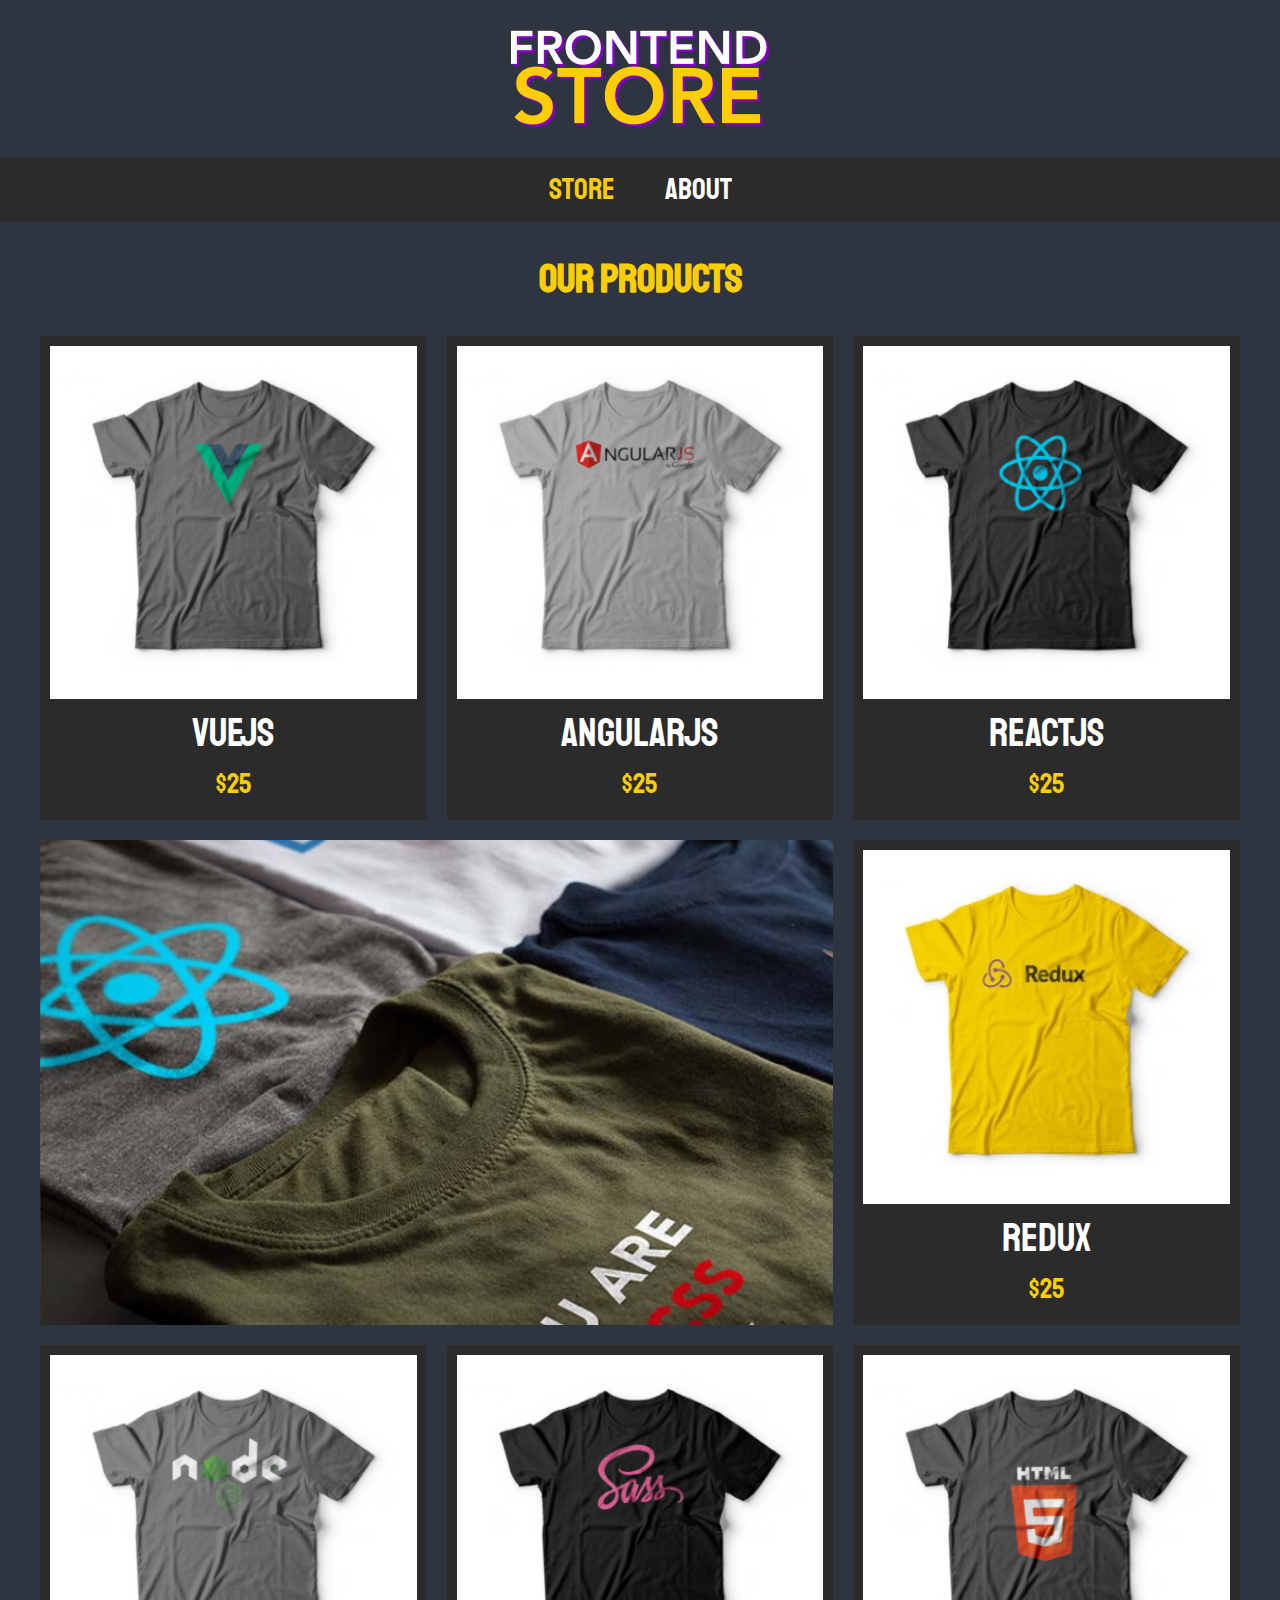
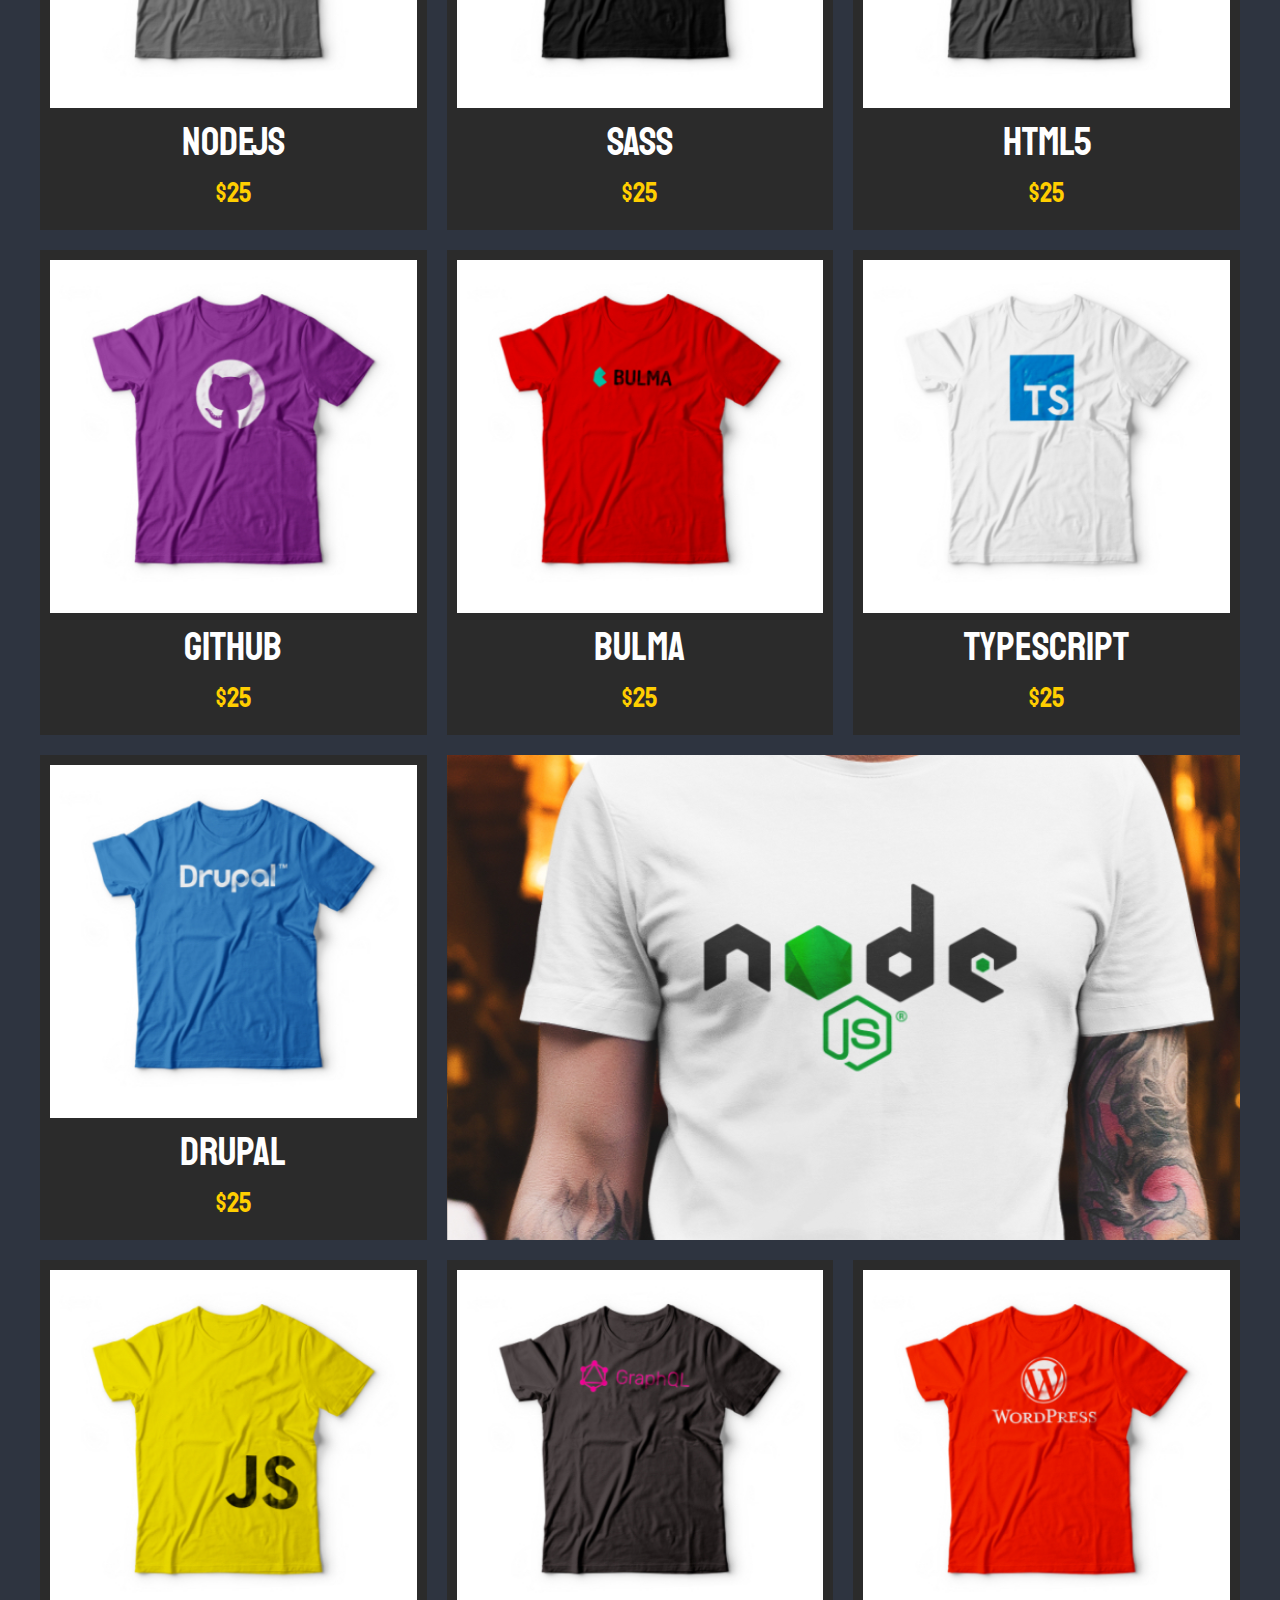
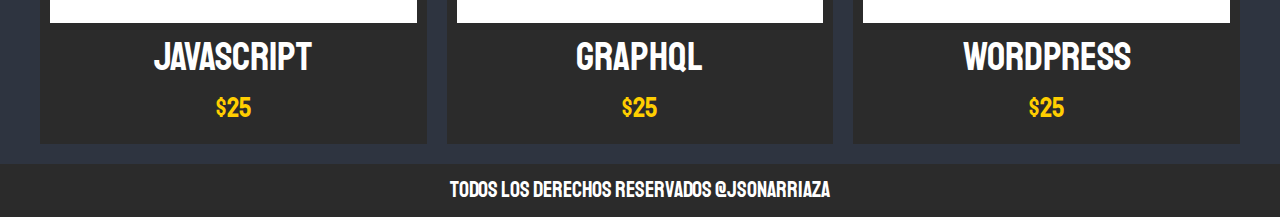
<file: index.html>
<html><head>
    <meta charset="UTF-8">
	<!-- META:PV -->
	<meta name="viewport" content="width=device-width, user-scalable=no, initial-scale=1.0, maximum-scale=1.0, minimum-scale=1.0">
	<!-- CSS -->
	<link href="css/normalize.css" rel="stylesheet">
	<link rel="preconnect" href="https://fonts.googleapis.com">
    <link rel="preconnect" href="https://fonts.gstatic.com" crossorigin="">
    <link href="https://fonts.googleapis.com/css2?family=Staatliches&amp;display=swap" rel="stylesheet">
	<link href="css/styles.css" rel="stylesheet">
	<!-- CSS-END -->
	<title>My Store</title>
    </head>
    <body>
	  <!--Header -->
	  <header class="header">
        <a href="index.html">
          <img class="header__logo" alt="LOGOTIPO" src="img/logo.png">
        </a>
	  </header>
	  <!-- Header-END -->

	  <!-- Navegation -->
	  <nav class="navegation">
        <a class="navegation__link navegation__link--" href="index.html">Store</a>
        <a class="navegation__link" href="about.html">About</a>
	  </nav>
	  <!-- Navegation-END -->

	  <!-- Section -->
	  <section>
	  </section>
	  <!-- Section-END -->

	  <!-- Main -->
	  <main class="container">
        <h1>Our Products</h1>

        <div class="grid">
          <div class="product">
            <a href="product.html">
              <img class="product__img" src="img/1.jpg" alt="Image_shirt">
              <div class="product__info">
                <p class="product__name">VueJS</p>
                <p class="product__price">$25</p>
              </div>
            </a>
          </div> <!-- Finish Product -->
          <!--  -->
          <div class="product">
            <a href="product.html">
              <img class="product__img" src="img/2.jpg" alt="Image_shirt">
              <div class="product__info">
                <p class="product__name">AngularJs</p>
                <p class="product__price">$25</p>
              </div>
            </a>
          </div> <!-- Finish Product -->
          <div class="product">
            <a href="product.html">
              <img class="product__img" src="img/3.jpg" alt="Image_shirt">
              <div class="product__info">
                <p class="product__name">ReactJS</p>
                <p class="product__price">$25</p>
              </div>
            </a>
          </div> <!-- Finish Product -->
          <!--  -->
          <div class="product">
            <a href="product.html">
              <img class="product__img" src="img/4.jpg" alt="Image_shirt">
              <div class="product__info">
                <p class="product__name">Redux</p>
                <p class="product__price">$25</p>
              </div>
            </a>
          </div> <!-- Finish Product -->
          <!--  -->
          <div class="product">
            <a href="product.html">
              <img class="product__img" src="img/5.jpg" alt="Image_shirt">
              <div class="product__info">
                <p class="product__name">NodeJS</p>
                <p class="product__price">$25</p>
              </div>
            </a>
          </div> <!-- Finish Product -->
          <!--  -->
          <div class="product">
            <a href="product.html">
              <img class="product__img" src="img/6.jpg" alt="Image_shirt">
              <div class="product__info">
                <p class="product__name">Sass</p>
                <p class="product__price">$25</p>
              </div>
            </a>
          </div> <!-- Finish Product -->
          <!--  -->
          <div class="product">
            <a href="product.html">
              <img class="product__img" src="img/7.jpg" alt="Image_shirt">
              <div class="product__info">
                <p class="product__name">Html5</p>
                <p class="product__price">$25</p>
              </div>
            </a>
          </div> <!-- Finish Product -->
          <!--  -->
          <div class="product">
            <a href="product.html">
              <img class="product__img" src="img/8.jpg" alt="Image_shirt">
              <div class="product__info">
                <p class="product__name">GitHub</p>
                <p class="product__price">$25</p>
              </div>
            </a>
          </div> <!-- Finish Product -->
          <!--  -->
          <div class="product">
            <a href="product.html">
              <img class="product__img" src="img/9.jpg" alt="Image_shirt">
              <div class="product__info">
                <p class="product__name">Bulma</p>
                <p class="product__price">$25</p>
              </div>
            </a>
          </div> <!-- Finish Product -->
          <!--  -->
          <div class="product">
            <a href="product.html">
              <img class="product__img" src="img/10.jpg" alt="Image_shirt">
              <div class="product__info">
                <p class="product__name">TypeScript</p>
                <p class="product__price">$25</p>
              </div>
            </a>
          </div> <!-- Finish Product -->
          <!--  -->
          <div class="product">
            <a href="product.html">
              <img class="product__img" src="img/11.jpg" alt="Image_shirt">
              <div class="product__info">
                <p class="product__name">Drupal</p>
                <p class="product__price">$25</p>
              </div>
            </a>
          </div> <!-- Finish Product -->
          <!--  -->
          <div class="product">
            <a href="product.html">
              <img class="product__img" src="img/12.jpg" alt="Image_shirt">
              <div class="product__info">
                <p class="product__name">JavaScript</p>
                <p class="product__price">$25</p>
              </div>
            </a>
          </div> <!-- Finish Product -->
          <!--  -->
          <div class="product">
            <a href="product.html">
              <img class="product__img" src="img/13.jpg" alt="Image_shirt">
              <div class="product__info">
                <p class="product__name">GraphQL</p>
                <p class="product__price">$25</p>
              </div>
            </a>
          </div> <!-- Finish Product -->
          <!--  -->
          <div class="product">
            <a href="product.html">
              <img class="product__img" src="img/14.jpg" alt="Image_shirt">
              <div class="product__info">
                <p class="product__name">WordPress</p>
                <p class="product__price">$25</p>
              </div>
            </a>
          </div> <!-- Finish Product -->
          <!--  -->
          <div class="graphic graphic__shirt"></div>
          <div class="graphic graphic__nodes"></div>
        </div>
	  </main>
	  <!-- Main-END -->


	  <!-- Form -->
	  <!-- <form>
	       <fieldset>
		   <legend>

		   </legend>
	       </fieldset>
	       </form> -->

	  <!-- Form-END -->

	  <!-- FOOTER -->
	  <footer class="footer">
	    <a class="footer__text">Todos los derechos reservados @JsonArriaza</a>
	  </footer>
	  <!-- Footer-END -->
</file>
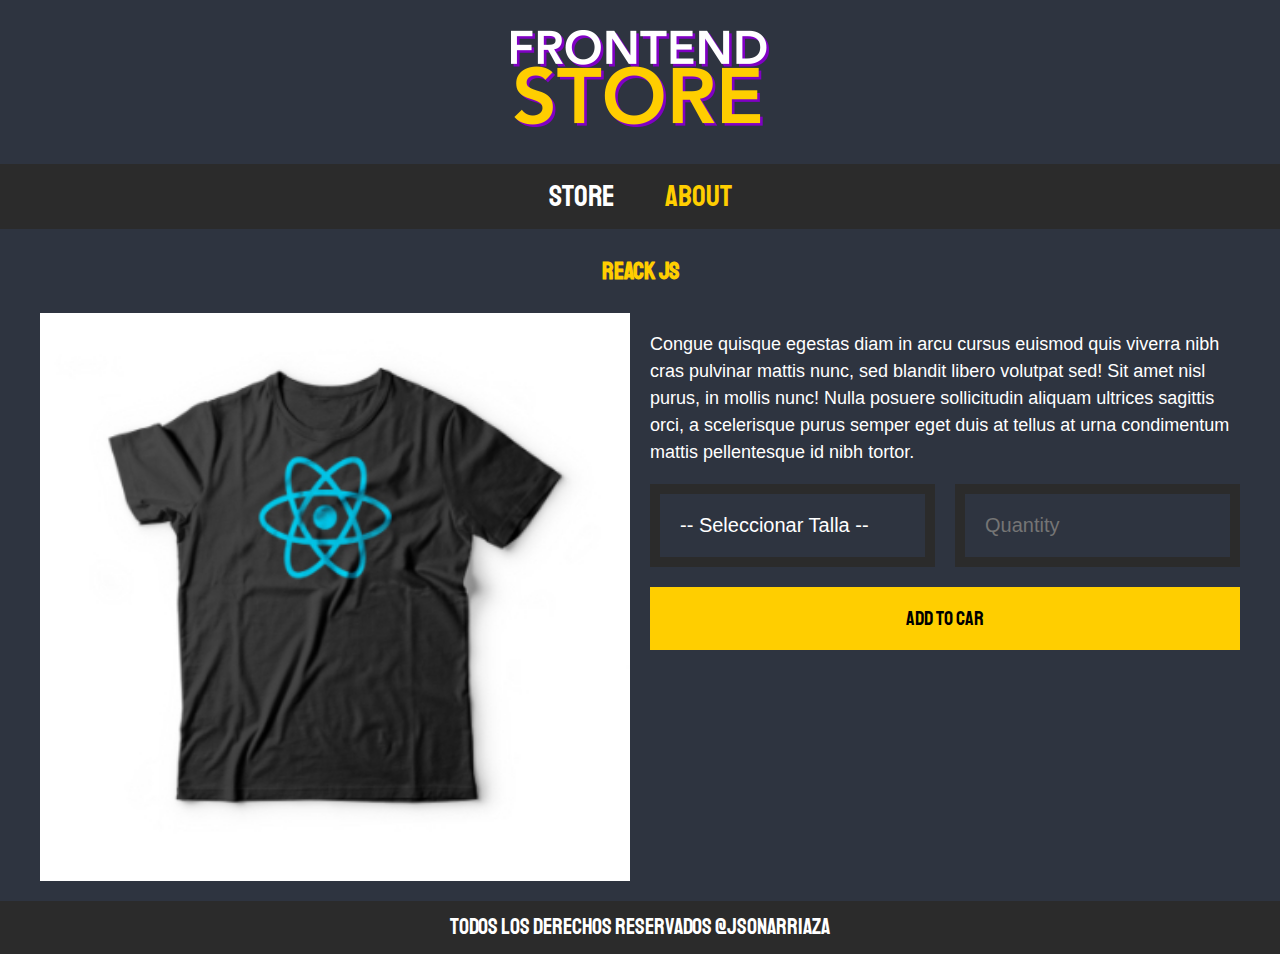
<file: product.html>
<!DOCTYPE html>
<html>
  <head>
    <meta charset="UTF-8"/>
	<!-- META:PV -->
	<meta name="viewport" content="width=device-width, user-scalable=no, initial-scale=1.0, maximum-scale=1.0, minimum-scale=1.0"/>
	<!-- CSS -->
	<link href="css/normalize.css" rel="stylesheet"/>
	<link rel="preconnect" href="https://fonts.googleapis.com">
    <link rel="preconnect" href="https://fonts.gstatic.com" crossorigin>
    <link href="https://fonts.googleapis.com/css2?family=Staatliches&display=swap" rel="stylesheet">
	<link href="css/styles.css" rel="stylesheet"/>
	<!-- CSS-END -->
	<title>My Store</title>
  </head>
  <body>
	<!--Header -->
	<header class="header">
      <a href="index.html">
        <img class="header__logo" alt="LOGOTIPO" src="img/logo.png"/>
      </a>
	</header>
	<!-- Header-END -->

	<!-- Navegation -->
	<nav class="navegation">
      <a class="navegation__link" href="index.html">Store</a>
      <a class="navegation__link navegation__link--" href= "about.html">About</a>
	</nav>
	<!-- Navegation-END -->

	<!-- Section -->

	<!-- Section-END -->

	<!-- Main -->
    <main class="container">

      <h3>Reack JS</h3>

      <div class="shirt">

        <img class="shirt__image" alt="Images" src="img/3.jpg"/>

        <div class="shirt__container">

          <p>Congue quisque egestas diam in arcu cursus euismod quis viverra nibh cras pulvinar mattis nunc, sed blandit libero volutpat sed!
            Sit amet nisl purus, in mollis nunc! Nulla posuere sollicitudin aliquam ultrices sagittis orci, a scelerisque purus semper eget duis at tellus at urna condimentum mattis pellentesque id nibh tortor.</p>

          <form class="formulary">

            <select class="form__field" id="" name="">
              <option disabled selected> -- Seleccionar Talla --</option>
              <option value="">S</option>
              <option value="">M</option>
              <option value="">XLL</option>
            </select>

            <input class="form__field" name="" type="number" placeholder="Quantity" min="1"/>
            <input class="form__submit" type="submit" name="" value="Add to Car"/>

          </form>

        </div>

      </div>
    </main>



	<footer class="footer">
	  <a class="footer__text">Todos los derechos reservados @JsonArriaza</a>
	</footer>
	<!-- Footer-END -->
  </body>
</html>
</file>
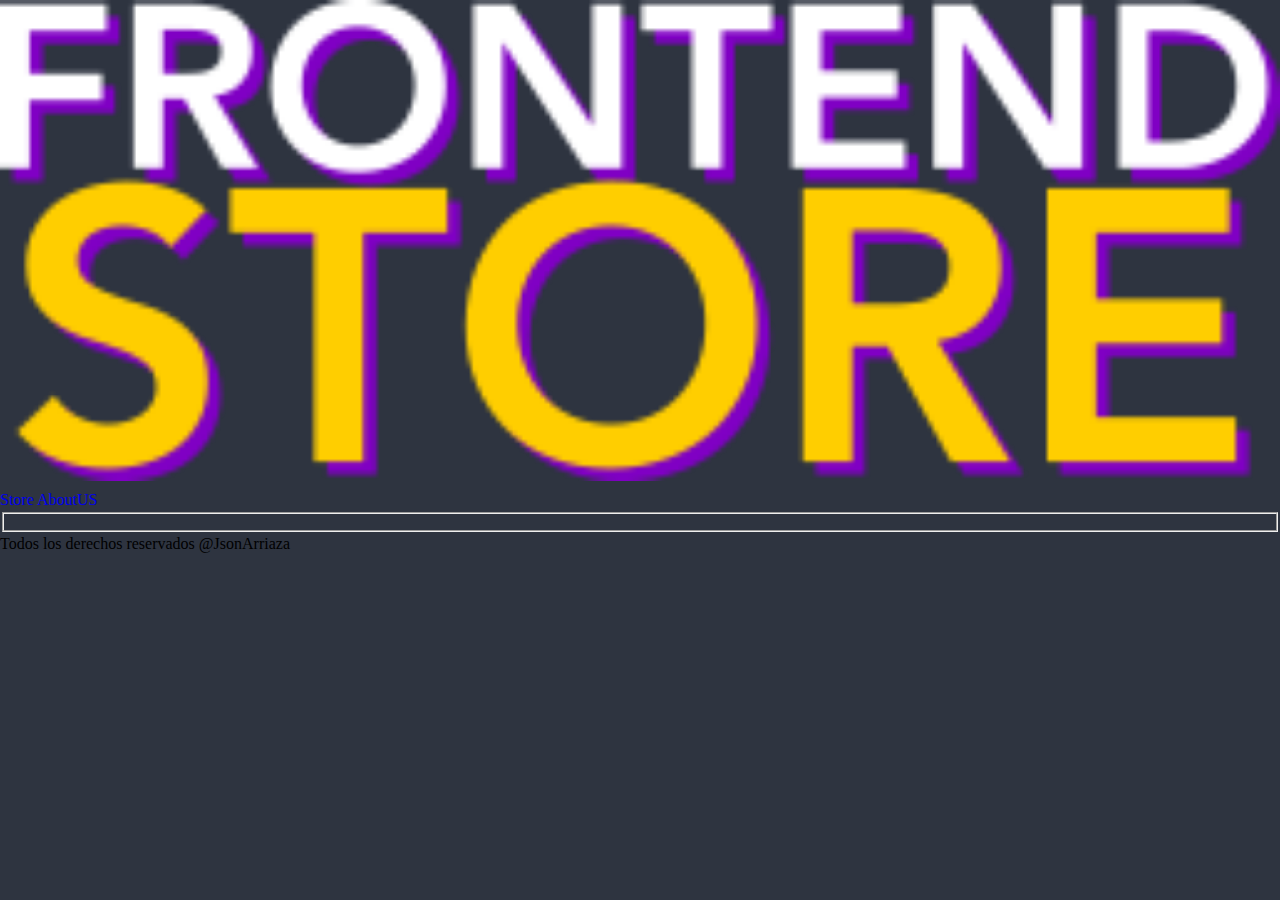
<file: store.html>
<!DOCTYPE html>
<html>
  <head>
    <meta charset="UTF-8"/>
	<!-- META:PV -->
	<meta name="viewport" content="width=device-width, user-scalable=no, initial-scale=1.0, maximum-scale=1.0, minimum-scale=1.0"/>
	<!-- CSS -->
	<link href="css/normalize.css" rel="stylesheet"/>
	<link rel="preconnect" href="https://fonts.googleapis.com">
    <link rel="preconnect" href="https://fonts.gstatic.com" crossorigin>
    <link href="https://fonts.googleapis.com/css2?family=Staatliches&display=swap" rel="stylesheet">
	<link href="css/styles.css" rel="stylesheet"/>
	<!-- CSS-END -->
	<title>My Store</title>
    </head>
    <body>
	  <!--Header -->
	  <header>
        <a href="index.html">
          <img alt="LOGOTIPO" src="img/logo.png"/>
        </a>
	  </header>
	  <!-- Header-END -->

	  <!-- Navegation -->
	  <nav>
        <a href="store.html">Store</a>
        <a href="about.html">AboutUS</a>
	  </nav>
	  <!-- Navegation-END -->

	  <!-- Section -->
	  <section>
	  </section>
	  <!-- Section-END -->

	  <!-- Main -->
	  <main>

	  </main>
	  <!-- Main-END -->


	  <!-- Form -->
	  <form>
	    <fieldset>
		  <legend>

		  </legend>
	    </fieldset>
	  </form>

	  <!-- Form-END -->

	  <!-- FOOTER -->
	  <footer>
	    Todos los derechos reservados @JsonArriaza
	  </footer>
	  <!-- Footer-END -->
    </body>
</html>
</file>
<file: css/styles.css>
/*Custom Properties*/
:root{
  --first: #2e3440;
  --firstDark: #2b2b2b;
  --secundary: #ffCE00;
  --secundaryDark: rgb(233,287,2);
  --white: #FFF;
  --dark: #000;
  --personal: #2b2b2b;

  --mainsource: "Staatliches", sans-serif;
}

/*Paul Irish Snippet*/
html {
    font-size: 62.5%;
    box-sizing: border-box;
    scroll-snap-type: y mandatory;
}
*, *:before, *:after {
  box-sizing: inherit;
}

/* Global */
body{
  background-color: var(--first);
  font-size: 1.6rem;
  line-height: 1.5;
}

p{
  font-size: 1.8rem;
  font-family: Arial, Helvetica, sans-serif;
  color: var(--white);
}

a{
  text-decoration: none;
}

img{
  width: 100%;
}

.container{
  max-width: 120rem;
  margin: 0 auto;
}


/* Headings */
h1, h2, h3{
  text-align: center;
  color: var(--secundary);
  font-family: var(--mainsource);
}

h1{
  font-size: 4rem;
}
h2{
  font-size: 3.2rem;
}
h3{
  font-size: 2.4rem;
}
/* Globales  */

.header{
  display: flex;
  justify-content: center;
}

.header__logo{
  margin: 3rem 0;
}


.navegation{
  background-color: var(--firstDark);
  padding: 1rem 0;
  display: flex;
  justify-content: center;
  gap: 5rem;
}

.navegation__link{
  font-family: var(--mainsource);
  color: var(--white);
  font-size: 3rem;
}

.navegation__link:hover{
  color: var(--secundary)
}

.navegation__link--{
  color: var(--secundary)
}

.footer{
  background-color: var(--firstDark);
  padding: 1rem 0;
  margin-top: 2rem;
  text-align: center;
}

.footer__text{
  font-family: var(--mainsource);
  font-size: 2.2rem;
  color: var(--white);
}

/* Grid  */
.grid{
  display: grid;
  grid-template-columns: 1fr;
  gap: 2rem;
}

@media (min-width: 390px){
  .grid{
    grid-template-columns: repeat(2, 1fr);
  }
}

@media (min-width: 768px){
  .grid{
    grid-template-columns: repeat(3, 1fr);
  }
}


.product{
  background-color: var(--personal);
  padding: 1rem;
}


/* .product__info{ */


/* } */

.product__name{
  font-size: 4rem;

}

.product__price{
  font-size: 2.8rem;
  color: var(--secundary)
}

.product__name,
.product__price{
  font-family: var(--mainsource);
  margin: 1rem 0;
  text-align: center;
  line-height: 1.2;
}

.graphic{
  min-height: 30rem;
}

.graphic__shirt{
  grid-row: 2 / 3;
  grid-column: 1 / 2;
  background-image: url("../img/grafico1.jpg");
  background-size: cover;
  background-position: center;
}

@media(min-width: 390px){
  .graphic__shirt{
    grid-row: 2 / 3;
    grid-column: 1 / 3;
  }
}


.graphic__nodes{
  background-image: url("../img/grafico2.jpg");
  background-size: cover;
  background-position: center;
  grid-column: 1 / 2;
  grid-row: 8 / 9;
}

@media(min-width: 390px){
  .graphic__nodes{
    grid-row: 5 / 6;
    grid-column: 1 / 3;
  }
}

@media(min-width: 768px){
  .graphic__nodes{
    grid-row: 5 / 6;
    grid-column: 2 / 4;
  }
}




.about{
  display: grid;
  grid-template-rows: repeat(2, auto);
  align-items: center;
}

@media(min-width: 768px){
  .about{
    grid-template-columns: repeat(2, 1fr);
    gap: 2rem;
  }
}

.about__images{
  grid-row: 1 / 2;
}

@media(min-width: 768px){
  .about__images{
    grid-column: 2 / 3;
  }
}

/* Block */

.blocks{
  display: grid;
  grid-template-columns: 1fr;
   gap: 2rem;
}

@media(min-width: 390px){
  .blocks{
    grid-template-columns: repeat(2, 1fr);
  }
}

@media(min-width: 768px){
  .blocks{
    grid-template-columns: repeat(4, 1fr);
  }
}

.block{
  text-align: center;
}

.block__title{
  margin: 0;
}



/* Product */
@media(min-width: 768px){
  .shirt{
    grid-template-columns: repeat(2, 1fr);
    display: grid;
    column-gap: 2rem;
  }
}



/* .formulary{ */
/*   display: grid; */
/*   grid-template-columns: repeat(2, 1fr); */
/*   gap: 2rem; */
/* } */

.formulary{
  display: grid;
  grid-template-columns: repeat(2, 1fr);
  gap: 2rem;


}

.form__field{
  border: 1rem solid var(--personal);
  background-color:  transparent;
  color: var(--white);
  font-size: 2rem;
  font-family: Helvetica, sans-serif;
  padding: 2rem;
  appearance: none;
}

.form__submit{
  background-color: var(--secundary);
  border: none;
  font-size: 2rem;
  font-family: var(--mainsource);
  padding: 2rem;
  transition: background-color .3s ease;
  transition: font-size .3s ease;
  grid-column: 1 / 3;
}

.form__submit:hover{
  font-size: 2.4rem;
  cursor: pointer;
  background-color: var(--secundaryDark);
}
</file>
